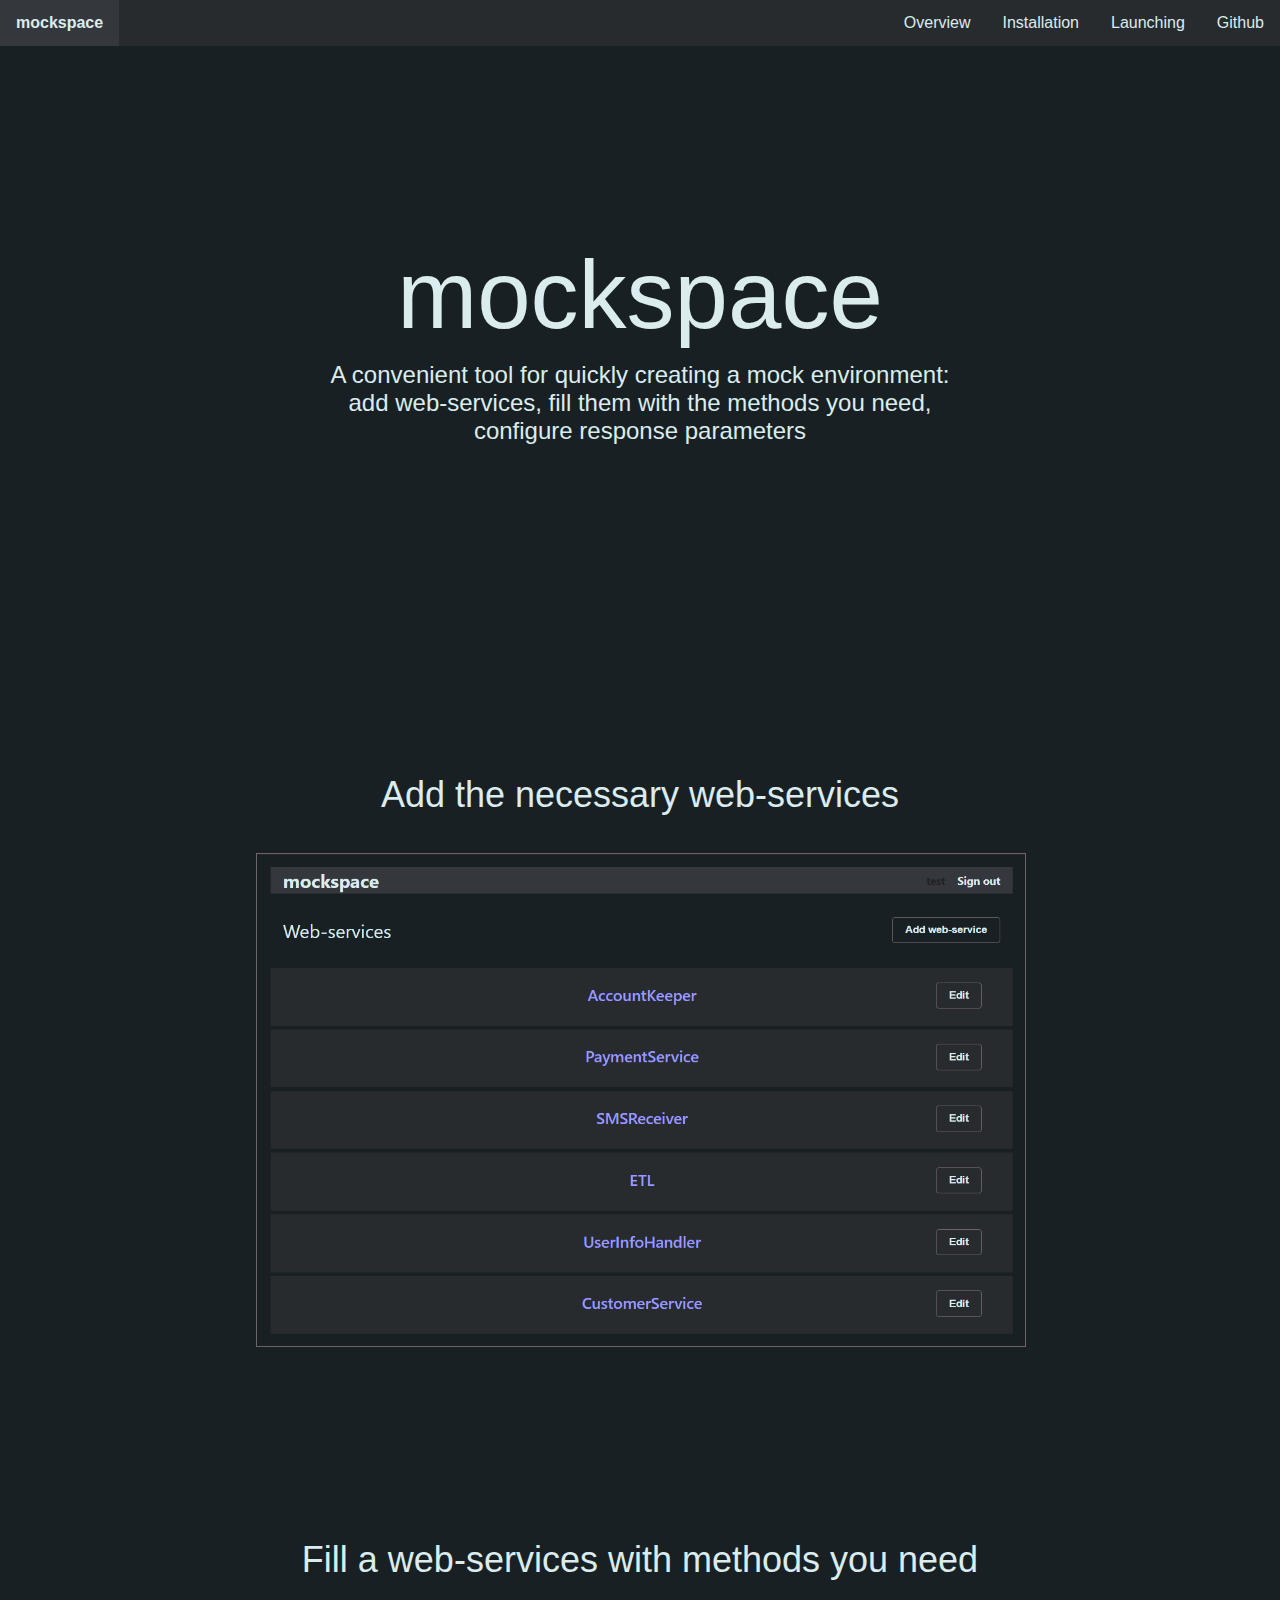
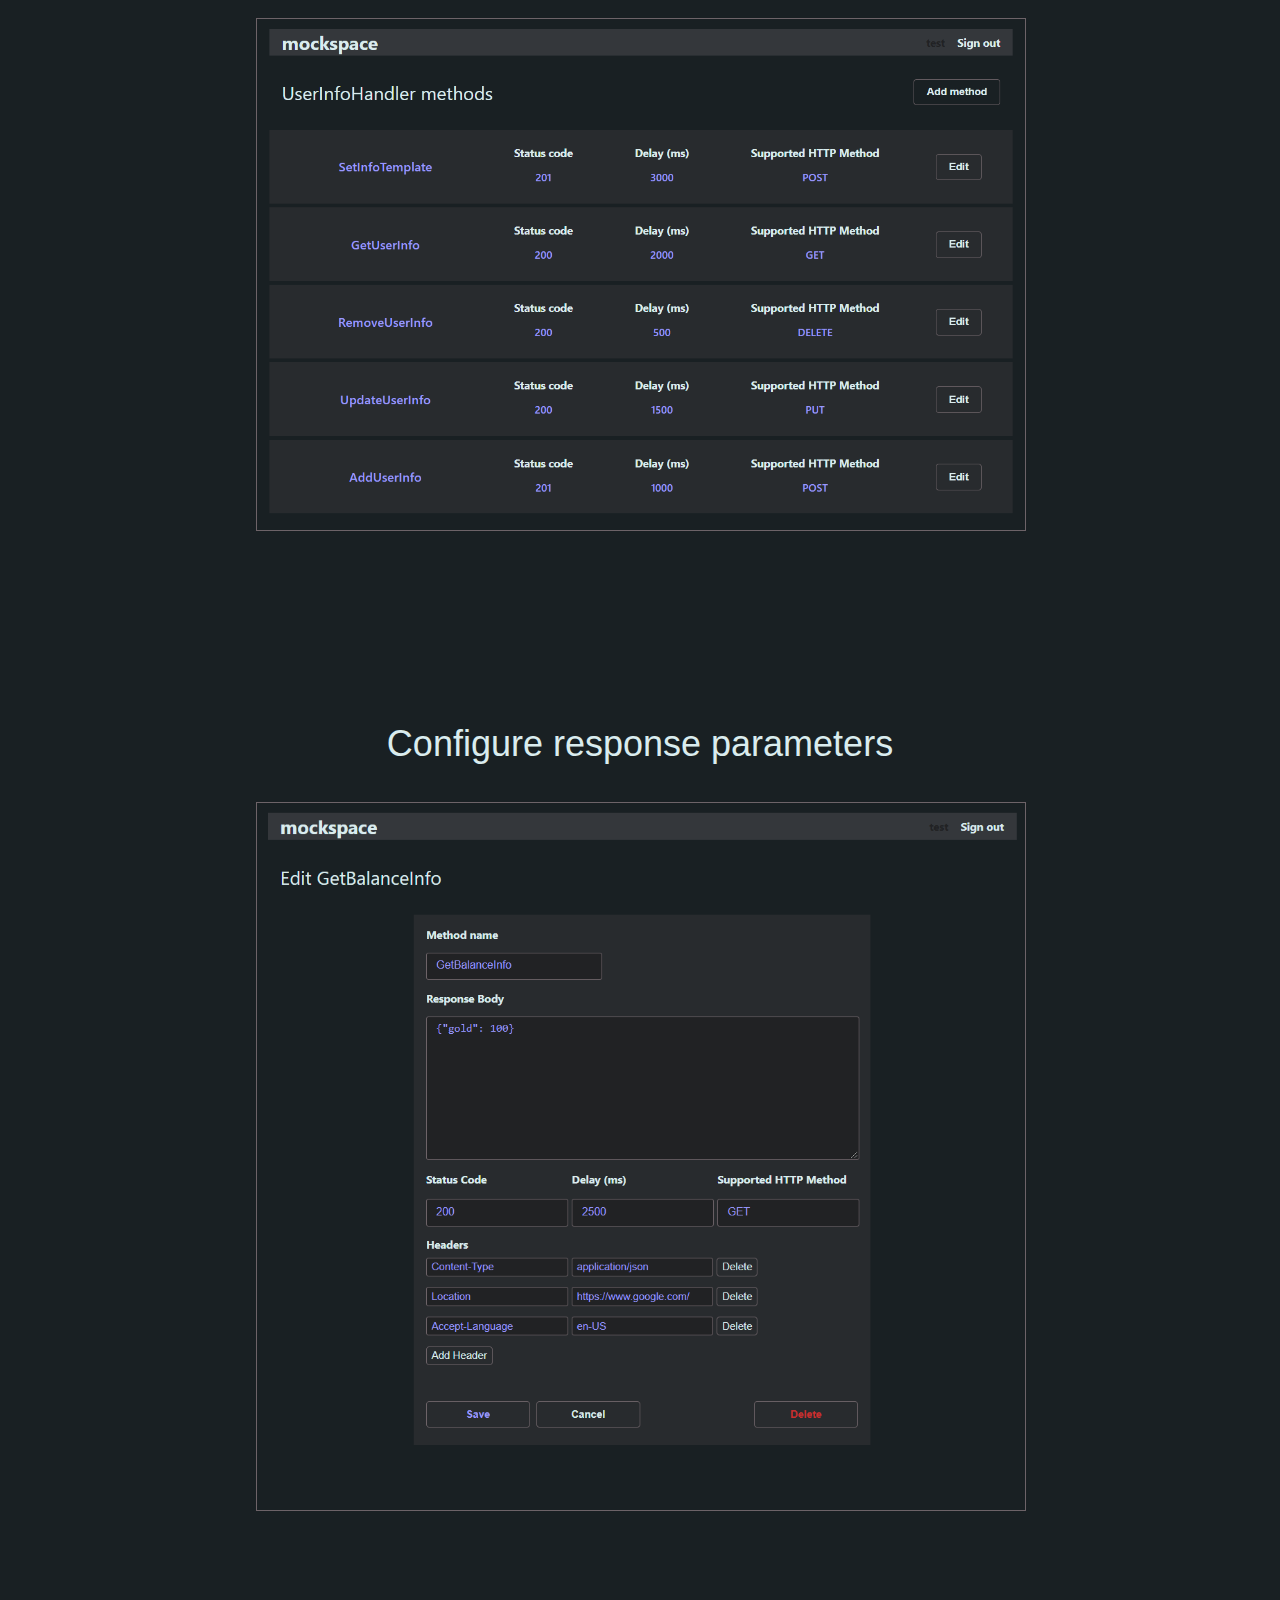
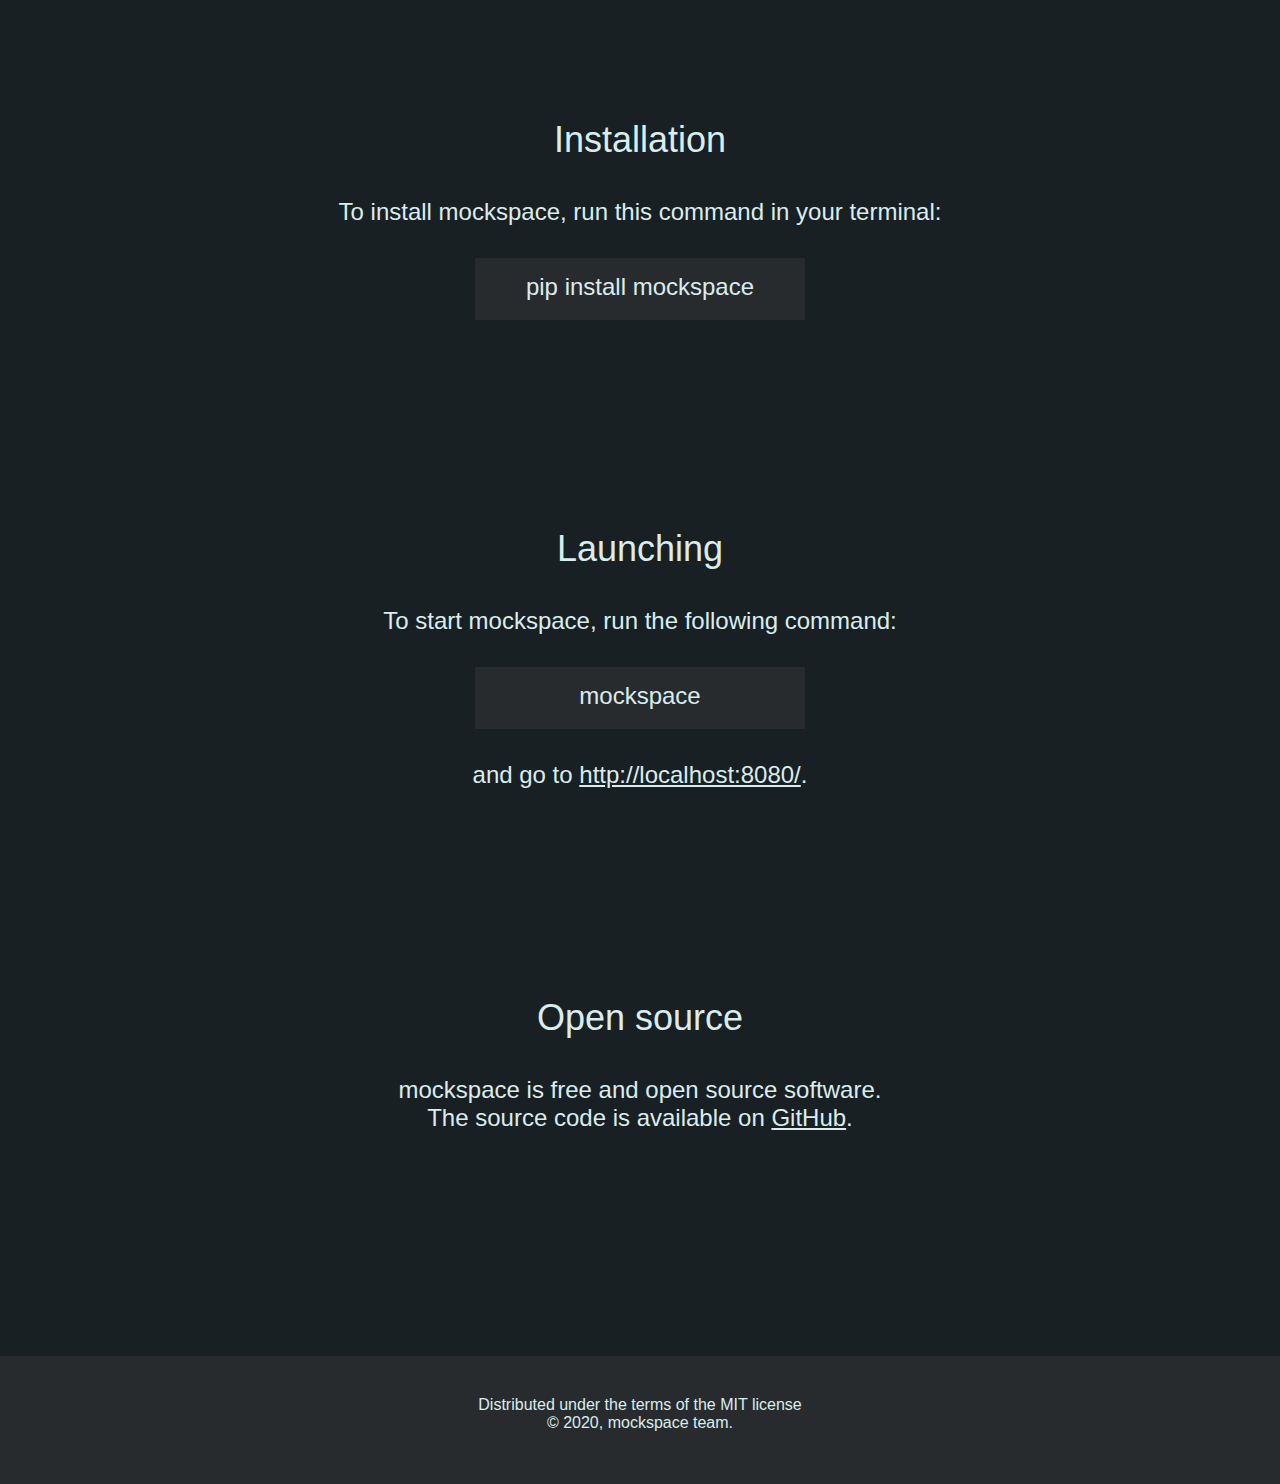
<file: index.html>
<!DOCTYPE html>
<html>
<head>
    <!-- Global site tag (gtag.js) - Google Analytics -->
    <script async src="https://www.googletagmanager.com/gtag/js?id=UA-171683661-1"></script>
    <script>
      window.dataLayer = window.dataLayer || [];
      function gtag(){dataLayer.push(arguments);}
      gtag('js', new Date());

      gtag('config', 'UA-171683661-1');
    </script>
    <link rel="apple-touch-icon" sizes="180x180" href="files/apple-touch-icon.png">
    <link rel="icon" type="image/png" sizes="32x32" href="files/favicon-32x32.png">
    <link rel="icon" type="image/png" sizes="16x16" href="files/favicon-16x16.png">
    <link rel="manifest" href="files/site.webmanifest">
    <meta http-equiv="Content-Type" content="text/html; charset=UTF-8">
    <title>Web-services - mockspace</title>
    <link rel="stylesheet" href="./files/site-styles.css">
</head>
<body>
<div>
    <ul>
        <li style="float:left; font-weight: bold; font-size: 1.0rem;"><a href="/">mockspace</a></li>
        <li><a href="#github">Github</a></li>
        <li><a href="#usage">Launching</a></li>
        <li><a href="#installation">Installation</a></li>
        <li><a href="#overview">Overview</a></li>
    </ul>
</div>
<div id="header-container">
    <section class="edit-content">
        <header>
            <h1 id="page-title">mockspace</h1>
        </header>
        <div id="title-desc">A convenient tool for quickly creating a mock environment:<br/>add web-services, fill
            them with the methods you need,<br/>configure response parameters
        </div>
        <div id="title-desc"></div>
    </section>
    <div class="darksection"></div>
</div>

<p><a name="overview"></a></p>
<div id="feature-container">
    <div id="title-image">Add the necessary web-services</div>
    <div class="minidarksection"></div>
    <div class="methodslistimage"><img src="files/services.png"></div>
</div>

<div id="feature-container">
    <div id="title-image">Fill a web-services with methods you need</div>
    <div class="minidarksection"></div>
    <div class="methodslistimage"><img src="files/userinfo.png"></div>
</div>

<div id="feature-container">
    <div id="title-image">Configure response parameters</div>
    <div class="minidarksection"></div>
    <div class="methodslistimage"><img src="files/method_options.png"></div>
</div>

<p><a name="installation"></a></p>
<div id="feature-container">
    <div id="title-image">Installation</div>
    <div class="minidarksection"></div>
    <div id="title-desc" class="usage">To install mockspace, run this command in your terminal:</div>
    <div id="command">pip install mockspace</div>
</div>

<p><a name="usage"></a></p>
<div id="feature-container">
    <div id="title-image">Launching</div>
    <div class="minidarksection"></div>
    <div id="title-desc" class="usage">To start mockspace, run the following command:</div>
    <div id="command">mockspace</div>
    <p id="title-desc" class="usage-link">and go to <a class="reference external"
                                                       href="http://localhost:8080/">http://localhost:8080/</a>.</p>
</div>

<p><a name="github"></a></p>
<div id="feature-container">
    <div id="title-image">Open source</div>
    <div class="minidarksection"></div>
    <p id="title-desc" class="usage">mockspace is free and open source
        software. </br>The source code is available on <a class="reference external"
                                                          href="https://github.com/mockspace/mockspace">GitHub</a>.
    </p>
</div>

<footer>
    <p id="title-desc">Distributed under the terms of the MIT license </br>© 2020, mockspace team.</p>
</footer>

</body>
</html>
</file>
<file: files/site-styles.css>
html {
  font-family: Roboto, 'Segoe UI', Tahoma, sans-serif;
  background: #192023;
  padding-top: 1rem;
}

body {
  margin: 0 auto;
  background: #192023;
}

.editbody {
  max-width: 960px;
  background: #192023;
  padding: 0 0 0;
}

.reglogbody {
  max-width: 960px;
  background: #192023;
  padding: 0 0 0;
}

h1, h2, h3, h4, h5, h6 {
  font-family: Roboto, 'Segoe UI', Tahoma, sans-serif;
  color: #daecee;
  margin: 1rem 0;
}

a {
  color: #daecee;
}



input:-webkit-autofill {
  transition: background-color 5000s ease-in-out 0s;
  -webkit-text-fill-color: #99f;
}

hr {
  border: none;
  border-top: 1px solid #989696;
}

nav {
  background: #34373b;
  display: flex;
  align-items: center;
  padding: 0 0.5rem;
}

nav h1 {
  flex: auto;
  margin: 0;
}

nav h1 a {
  text-decoration: none;
  padding: 0.25rem 0.5rem;
  font-weight: bold;
}

nav ul  {
  display: flex;
  list-style: none;
  margin: 0;
  padding: 0;
}

nav ul li a, nav ul li span, header .action {
  display: block;
  padding: 0.5rem;
  font-weight: bold;
  text-decoration: none;
  font-size: 14px;

}



.username {
  color: #212224;
}

.content p, .edit-content p {
  color: #99f;
  font-weight: 600;
}

.content p.name-method-title, .edit-content p.name-method-title {
  color: #99f;
  font-weight: 600;
}

.content > header {
  border-bottom: 1px solid #989696;
  display: flex;
  align-items: flex-end;
  margin-bottom: 0.5rem;
}

.edit-content > header {
  display: flex;
  align-items: flex-end;
  background: #192023;
}

.edit-content > header {
  padding: 0 1rem 0rem;
}

.content > header h1, .edit-content > header h1 {
  margin: 1rem auto 0.25rem auto;
  margin-bottom: 2rem;
  margin-top: 2rem;
  font-weight: 400;

}

.edit-content h1 {
  font-size: 6rem;
  margin-left: auto;
  margin-right: auto;
}

#header-container {
  margin-top: 12rem;
  margin-bottom: 9rem;
}

#feature-container {
  padding-top: 120px;
  padding-bottom: 72px;
  width: 960px;
  margin-left: auto;
  margin-right: auto;
}

#page-title {
  margin: 1rem auto 0.25rem auto;
  margin-bottom: 0.7rem;
  margin-top: 2rem;
  font-weight: 400;
}

#title-desc {
  margin: 0rem auto 0rem auto;
  font-size: 1.5em;
  font-weight: 400;
  background: #192023;
  color: #daecee;
  margin-left: auto;
  margin-right: auto;
  text-align: center;
  width: 700px;
}

footer #title-desc {
  padding-top: 40px;
  padding-bottom: 45px;
  background: #282b2e;
  font-size: 1.0em;

}

#title-desc.usage {
  margin-bottom: 32px;
}

#title-desc.usage-link {
  margin-top: 32px;
}

#command {
  margin: 0rem auto 0rem auto;
  font-size: 1.5em;
  font-weight: 400;
  background: #282b2e;
  color: #daecee;
  margin-left: auto;
  margin-right: auto;
  text-align: center;
  width: 300px;
  height: 32px;
  padding: 15px;

}

.command-control {
  margin: 0rem auto 0rem auto;
  font-size: 1.5em;
  font-weight: 400;
  background: #192023;
  color: #daecee;
  margin-left: auto;
  margin-right: auto;
  text-align: center;
  width: auto;
}

#title-image {
  margin: 0rem auto 0rem auto;
  font-size: 2.25em;
  font-weight: 400;
  background: #192023;
  color: #daecee;
  margin-left: auto;
  margin-right: auto;
  margin-bottom: 32px;
  text-align: center;
}

.methodslistimage, .methodslistimage img {
  max-width: 80%;
  max-height: 80%;
  margin-left: auto;
  margin-right: auto;
  background: #192023;
  display: flex;

}

.methodslistimage img {
  margin-left: auto;
  margin-right: auto;
  max-width: 100%;
  max-height: 100%;
}

.flash {
  padding: 20px;
  color: #99f;
  width: 216px;
  margin-left: auto;
  margin-right: auto;
  background: #282b2e;
}
}

.post .title {
  text-decoration: none
}

.post > header {
  display: flex;
  align-items: flex-end;
  font-size: 0.85em;
}

.post > header > div:first-of-type {
  flex: auto;
}

.post > header h1 {
  font-size: 1.5em;
  margin-bottom: 0;
}

.post .about {
  color: slategray;
  font-style: italic;
}

.post .body {
  white-space: pre-line;
}

.content:last-child {
  margin-bottom: 0;
}

.content .editbody form {
  margin: 0em 0;
  display: flex;
  flex-direction: column;
  max-width: 554px;
  margin-left: auto;
  margin-right: auto;
  margin-top: 0;
  background: #282b2e;
  padding: 1 1rem 1rem;
}

.content .reglogbody form {
  margin: 0em 0;
  display: flex;
  flex-direction: column;
  max-width: 224px;
  margin-left: auto;
  margin-right: auto;
  margin-top: 0;
  background: #282b2e;
  padding: 1rem 1rem 1rem;
}

.editbody form {
  margin: 1em 0;
  display: flex;
  flex-direction: column;
  max-width: 104px;
  margin-left: auto;
  margin-right: auto;
  background: #282b2e;
  padding: 1rem 1rem 1rem;
  margin-top: 0;
}

formbuttons {
  display: flex;
}

forms {
  display: inline;
}

.content .editbody .delete-control {
  margin: 0em 0;
  display: flex;
  flex-direction: column;
  margin-left: auto;
  background: #282b2e;
  margin-top: 0;
  text-decoration: none;
}

.content label, .edit-content label {
  font-weight: bold;
  margin-bottom: 0.5em;
  color: #daecee;
  font-size: 14px;
}

.input-field , .input-textarea, .input-field-headers {
  margin-bottom: 1em;
  background: #212224;
  color: #99f;
  border: 1px solid #6d6368;
}

.content textarea, .edit-content textarea {
  min-height: 12em;
  resize: vertical;
}

input {
  color: #000000;
}


input.danger {
  color: #cc2f2e;
}

input[type=submit] {
  align-self: start;
  min-width: 10em;
}

#page-title {
  margin-bottom: 2em
  font-size: 10px;
}

.add-new {
  margin-bottom: 2rem;
}

.edit, .add-new {
  margin-top: 0.5em;
  padding: 0 16px;
  padding-top: 8px;
  padding-bottom: 8px;
  font-weight:600;
}

.edit, .save-button, .cancel-button, .delete-button, .reglog-button, .add-header-button, .delete-header-button {
  color: #daecee;
  background: #282b2e;
  border: 1px solid #6d6368;
  border-radius: 4px;
}

.add-new {
  color: #daecee;
  background: #192023;
  border: 1px solid #6d6368;
  border-radius: 4px;
}

.edit:hover {
  background-color: #34373b;
}

.add-new:hover {
  background-color: #34373b;
}

.save-button:hover {
  background-color: #34373b;
}

.cancel-button:hover {
  background-color: #34373b;
}

.delete-button:hover {
  background-color: #34373b;
}

.add-header-button:hover {
  background-color: #34373b;
}

.delete-header-button:hover {
  background-color: #34373b;
}

.reglog-button:hover {
  background-color: #34373b;
}

.post:hover {
  background-color: #34373b;
}

.name-method-title:hover {
  color: #daecee;
}


.edit-control-services {
  margin-bottom: 22px;
  margin-right: 2.5rem;
}

.edit-control-methods {
  margin-bottom: 30px;
  margin-right: 2.5rem;
}

.name-method-title-block {
  margin-bottom: 2em;
  width: 300px;
  text-decoration: none

}

.name-method-title {
  max-width: 300px;
  font-size: 1.2em;
  font-weight: 600;
  text-decoration: none
}

.name-service-title {
  max-width: 300px;
  font-size: 1.5em;
  font-weight: 600;
  text-decoration: none
}

.name-service-title-block {
  margin-bottom: 0.5em;
  width: 300px;
  text-decoration: none

}

.reglog {
  margin: auto;
  margin-bottom: 0.5em;
}

.reglog-label {
  margin-bottom: 0.5em;
}

#qwe {
  margin-bottom: 0.5em;
}


.input-field {
  margin-top:0.5em;
  border: 1px solid #6d6368;
  height: 19px;
  border-radius: 3px;
  font-size: 14px;
  padding: 6px 12px 8px;
  width: 200px;
}

.reglog-button {
  padding-top: 8px;
  padding-bottom: 8px;
  margin-top: 0.5em;
  margin-bottom: 0.5em;
  width: 224px;
  font-weight: 600;
}

.reglog .input-field {
  margin-top:0.5em;
  border: 1px solid #6d6368;
  height: 19px;
  border-radius: 3px;
  font-size: 14px;
  padding: 6px 12px 8px;
  width: 200px;
}

.field .input-field {
  margin-top:0.5em;
  height: 19px;
  border-radius: 3px;
  font-size: 14px;
  padding: 6px 12px 8px;
  width: 156px;
}

.input-field-headers {
  border: 1px solid #6d6368;
  border-radius: 3px;
  padding: 3px 6px 4px;
  width: 168px;
}


.input-textarea {
  margin-top:0.5em;
  border-radius: 3px;
  font-size: 14px;
  padding: 6px 12px 8px;
  width: 530px;

}

.save-button, .cancel-button {
  padding-top: 8px;
  padding-bottom: 8px;
  margin-top: 0.5em;
  margin-bottom: 0.5em;
  font-weight: 600;
  margin-right: 0.5rem;
}

.delete-button {
  padding-top: 8px;
  padding-bottom: 8px;
  margin-top: 0.5em;
  margin-bottom: 0.5em;
  font-weight: 600;
}

.save-button {
  color: #99f;
}

.add-header-button, .delete-header-button {
  padding-top: 3px;
  padding-bottom: 4px;
  margin-bottom: 1em;
  font-weight: 400;
}

.block-href {
  text-decoration: none;
}

.cancel-button, .delete-button {
  align-self: start;
  min-width: 10em;
}

.cancel-control, delete-control {
  max-width: 0em;
}

.delete-control {
  margin-left: auto;
}

.add-header-button {
  margin-bottom: 3em;
}

canceldelete {
  display: flex;
  margin-left: auto;
  margin-right: auto;
  max-width: 104px;
}

.darksection {
  background: #192023;
  width: 960px;
  height: 65px;
}

.minidarksection {
  background: #192023;
  width: 960px;
  height: 5px;
}

ul {
    list-style-type: none;
    margin-left: 0;
    margin-right: auto;
    margin-top: 0;
    padding: 0;
    overflow: hidden;
    background-color: #282b2e;
    position: fixed;
    top: 0;
    width: 100%;
}

li {
    float: right;
}

li a {
    display: block;
    color: #daecee;
    text-align: center;
    padding: 14px 16px;
    text-decoration: none;
}

/* Измените цвет ссылки на #111 (черный) при наведении */
li a:hover {
    background-color: #34373b;
}

img {
  border: 1px solid #6d6368;
}

footer {
  background: #282b2e;
  height: 128px;
  margin-top: 120px;

}
</file>
